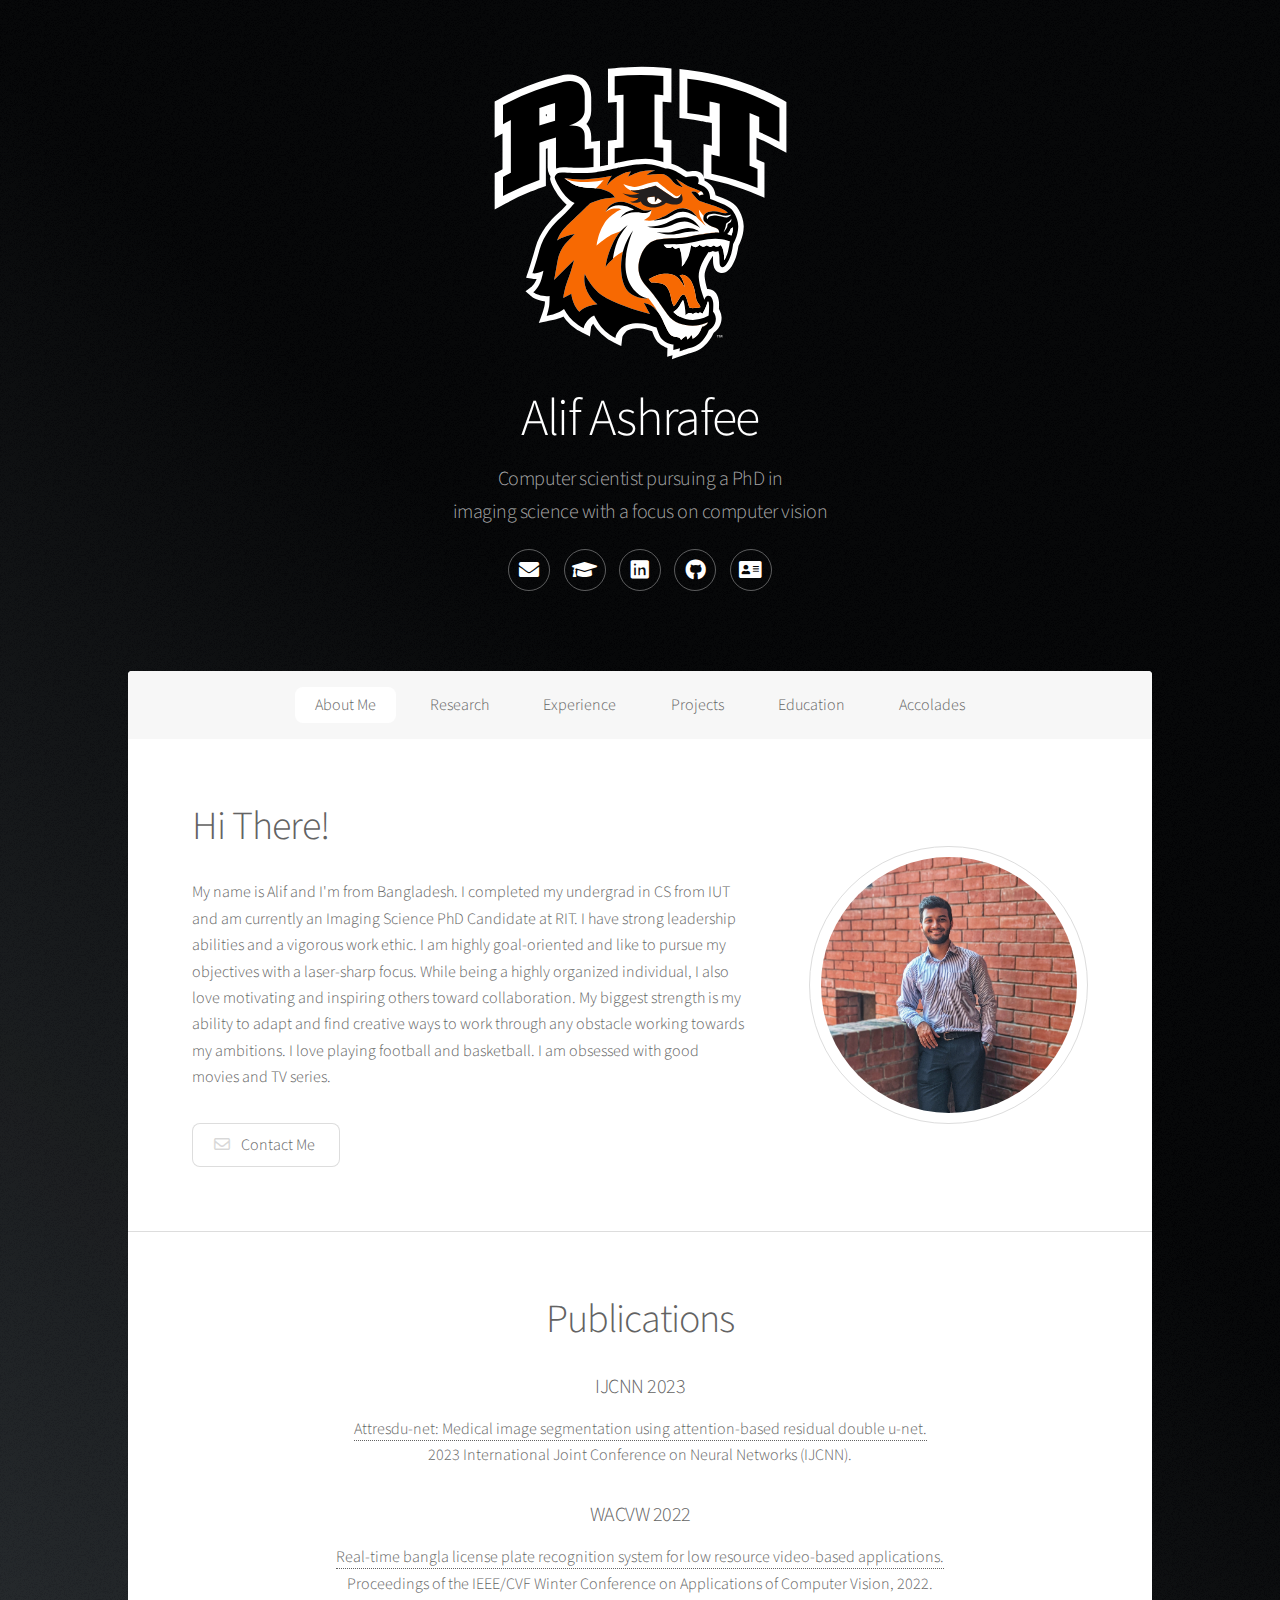
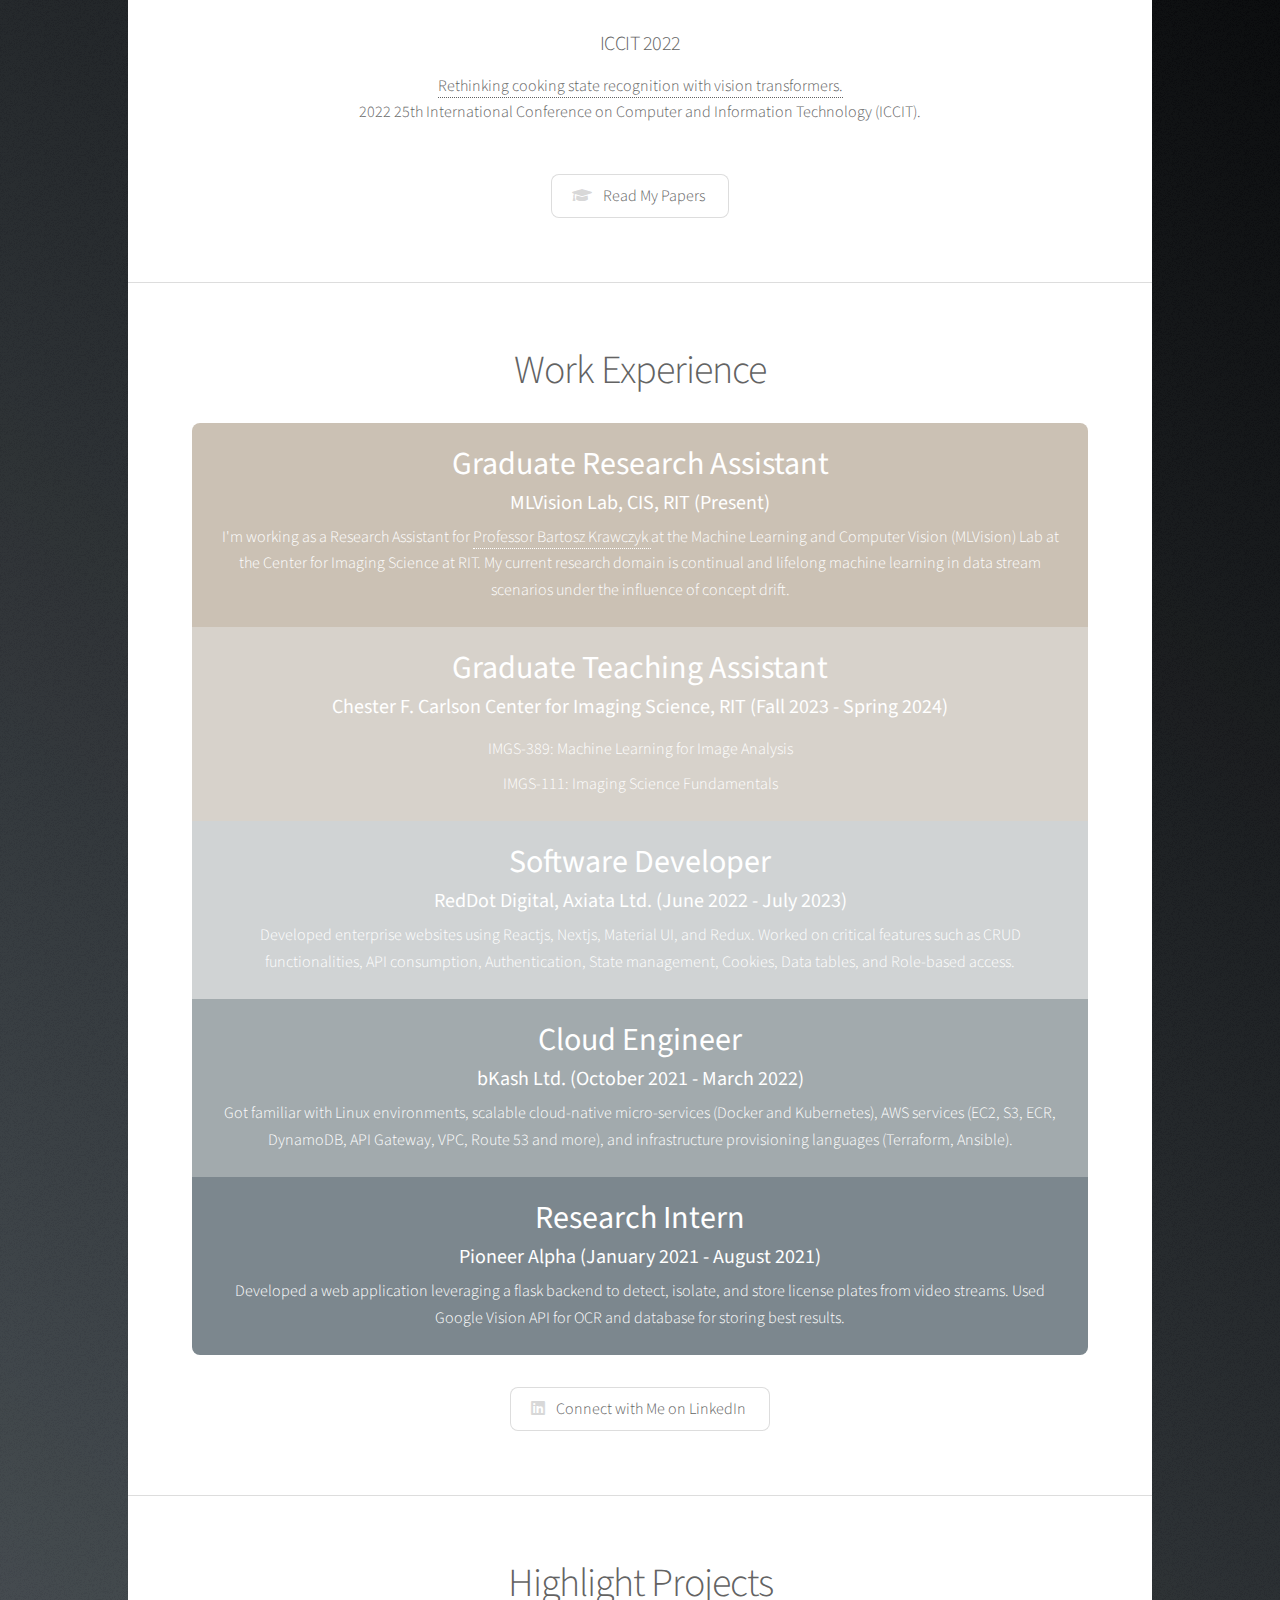
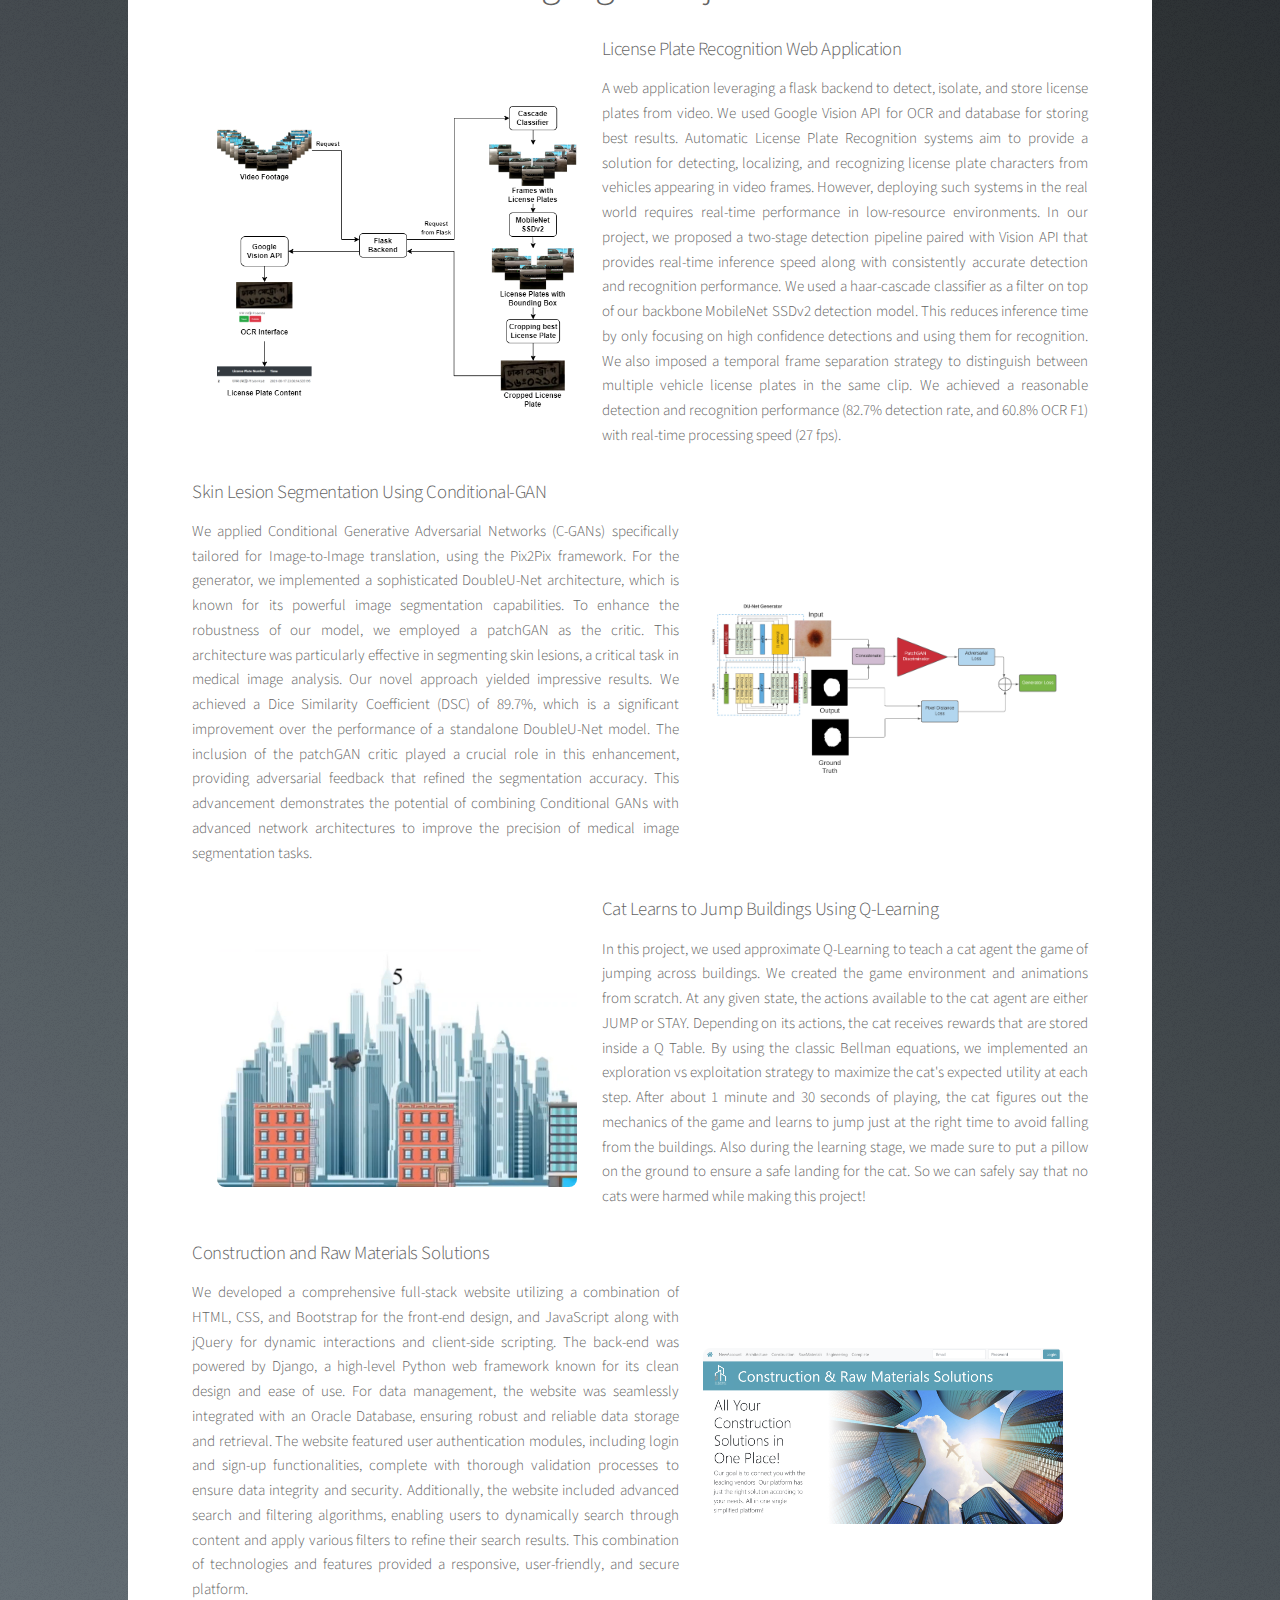
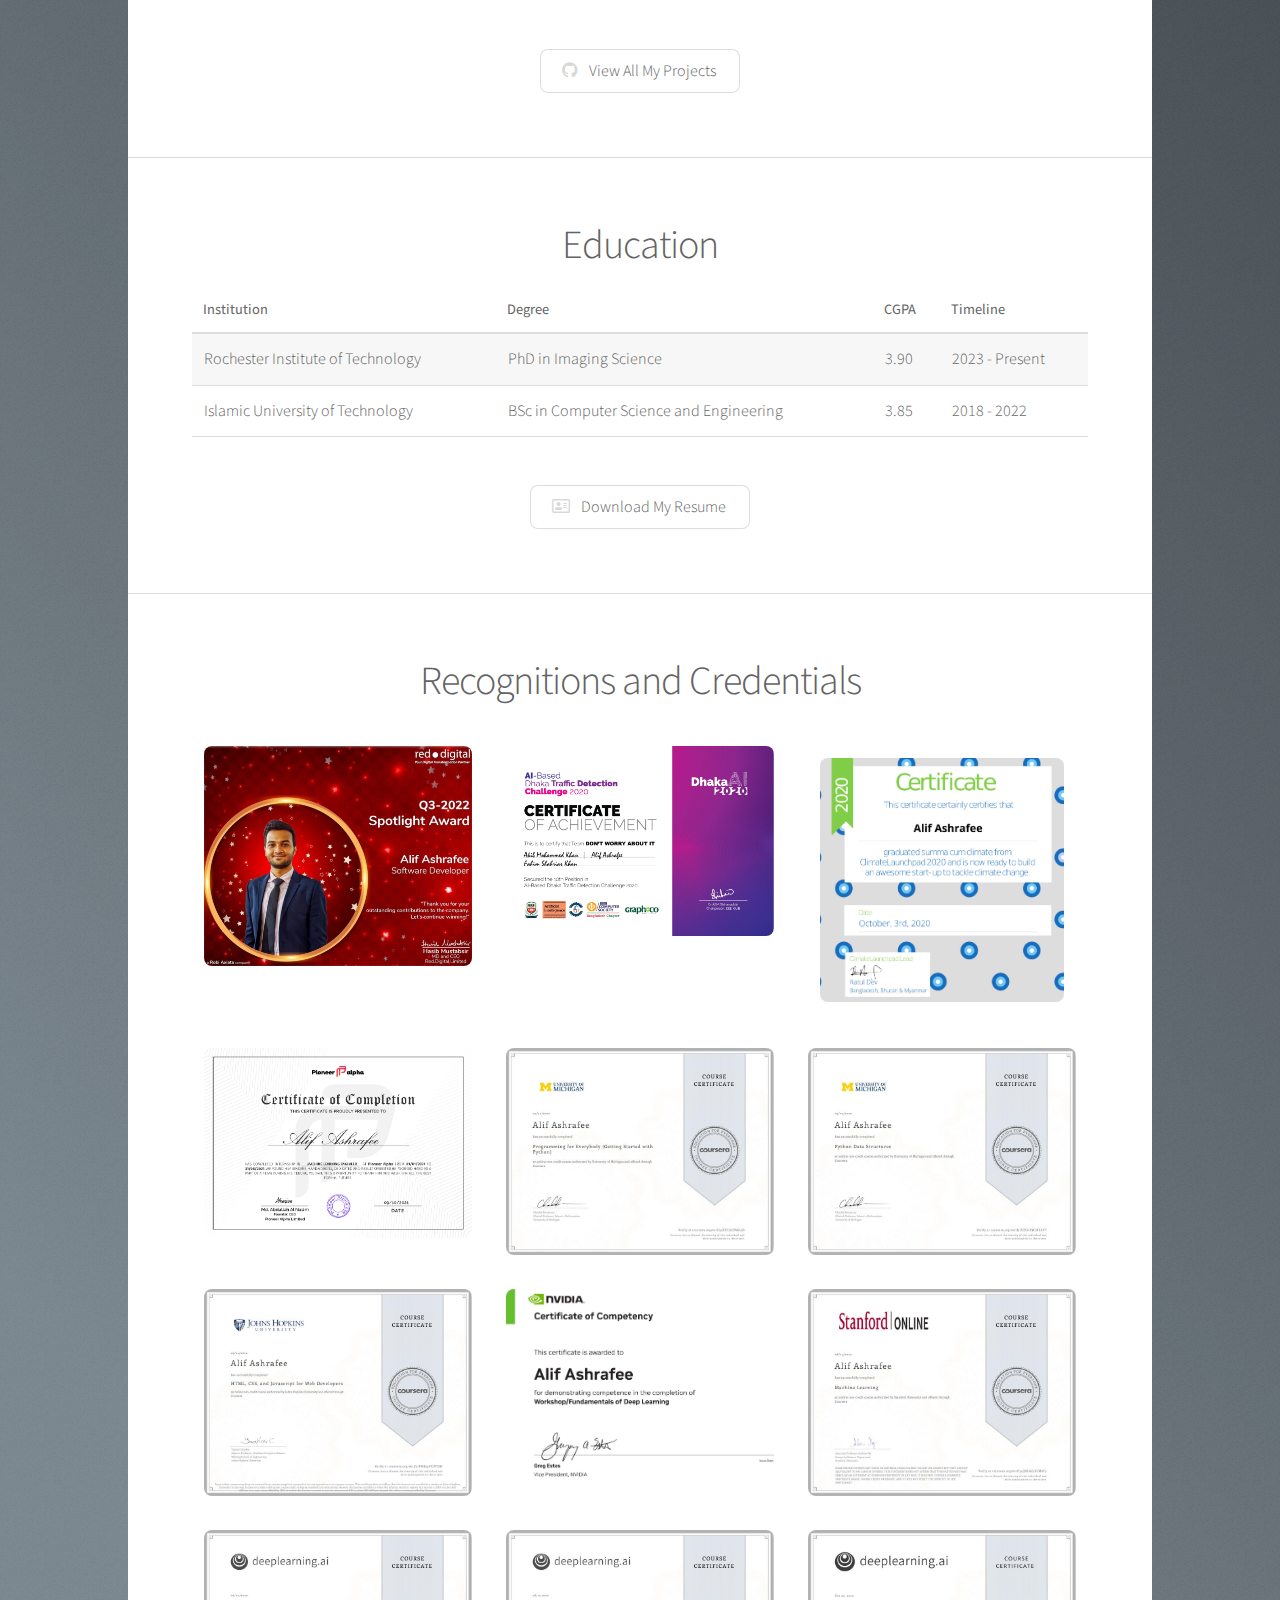
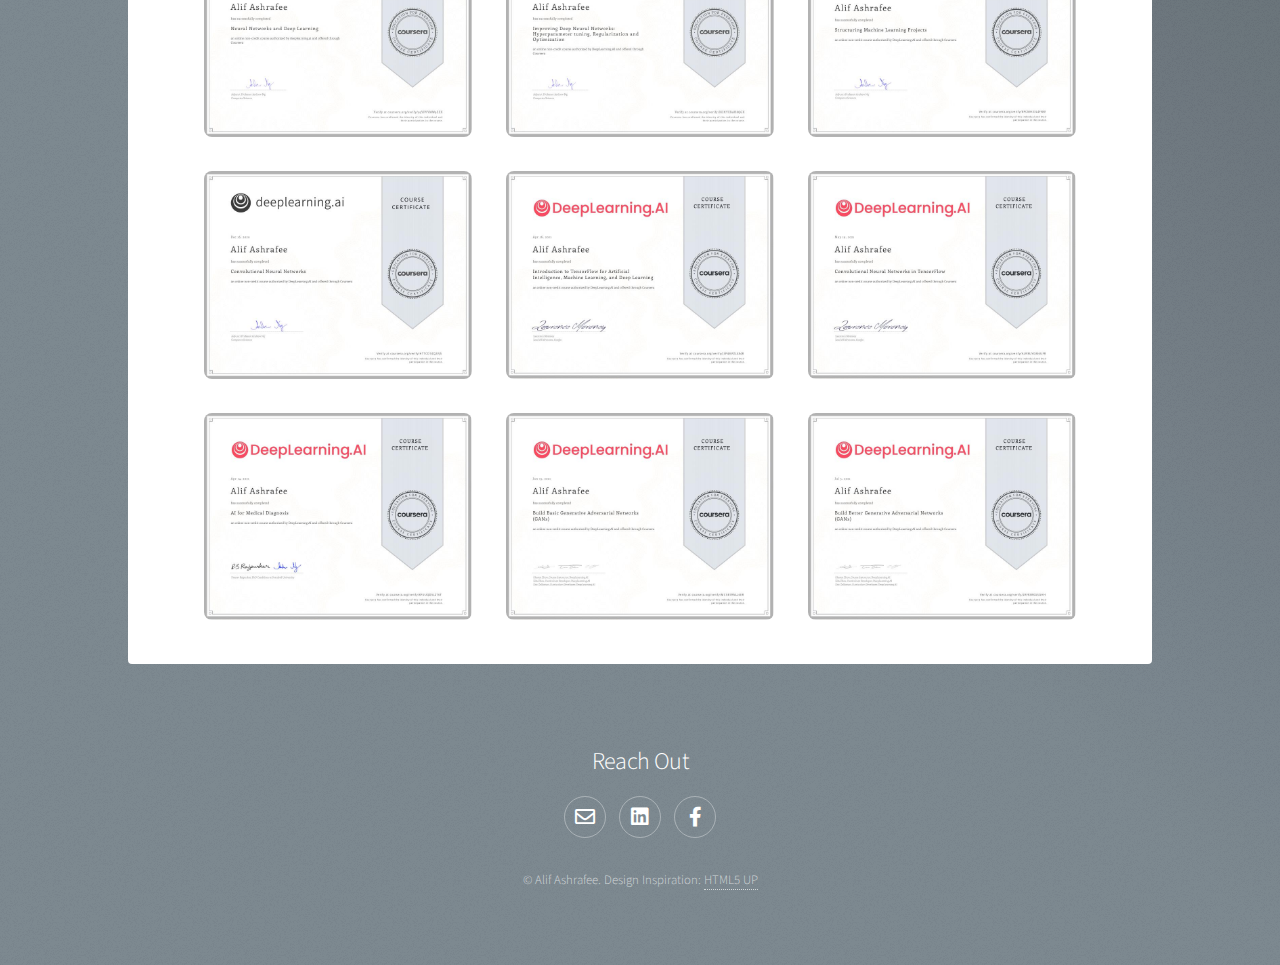
<file: index.html>
<!DOCTYPE HTML>
<!--
	Stellar by HTML5 UP
	html5up.net | @ajlkn
	Free for personal and commercial use under the CCA 3.0 license (html5up.net/license)
-->
<html>

<head>
	<title>Alif Ashrafee</title>
	<meta charset="utf-8" />
	<meta name="viewport" content="width=device-width, initial-scale=1, user-scalable=no" />
	<meta name="google-site-verification" content="swuzCbpeeaU_kDoHW1UIw7JRQjizXD8N1gi3_7qd0VY" />
	<meta name="description" content="Portfolio of Alif Ashrafee, a Computer Scientist pursuing a PhD in Imaging Science 
		specializing in Computer Vision">
	<meta name="keywords" content="Alif Ashrafee, Computer Scientist, CS, Computer Vision, Imaging Science, 
		Research, Portfolio, Machine Learning, ML, Artificial Intelligence, AI">
	<meta name="author" content="Alif Ashrafee">
	<link rel="icon" href="images/favicon.png" type="image/png">
	<link rel="icon" href="images/favicon.svg" type="image/svg+xml">
	<link rel="stylesheet" href="assets/css/main.css" />
	<noscript>
		<link rel="stylesheet" href="assets/css/noscript.css" />
	</noscript>
</head>

<body class="is-preload">

	<!-- Wrapper -->
	<div id="wrapper">

		<!-- Header -->
		<header id="header" class="alt">
			<span class="logo"><img src="images/logo.svg" alt="RIT Logo" style="height: 300px;" /></span>
			<h1>Alif Ashrafee</h1>
			<p style="margin: 0 0 1em 0;">
				Computer scientist pursuing a PhD in <br /> imaging science with a focus on computer vision
			</p>
			<ul class="icons">
				<li>
					<a href="mailto:aa5264@rit.edu" class="icon solid fa-envelope alt" target="_blank"
						aria-label="Contact me via email">
					</a>
				</li>
				<li>
					<a href="https://scholar.google.com/citations?user=-tQV-QUAAAAJ&hl=en&oi=ao"
						class="icon solid fa-graduation-cap alt" target="_blank"
						aria-label="View my Google Scholar page">
					</a>
				</li>
				<li>
					<a href="https://www.linkedin.com/in/alif-ashrafee" class="icon solid brands fa-linkedin alt"
						target="_blank" aria-label="View my LinkedIn profile">
					</a>
				</li>
				<li>
					<a href="https://github.com/AlifAshrafee" class="icon solid brands fa-github alt" target="_blank"
						aria-label="Visit my Github repositories">
					</a>
				</li>
				<li>
					<a href="images/Alif-Ashrafee-Resume.pdf" download class="icon solid fa-address-card alt"
						target="_blank" aria-label="Download my resume">
					</a>
				</li>
			</ul>
		</header>

		<nav id="nav">
			<ul>
				<li><a href="#intro" class="active">About Me</a></li>
				<li><a href="#research">Research</a></li>
				<li><a href="#experience">Experience</a></li>
				<li><a href="#projects">Projects</a></li>
				<li><a href="#education">Education</a></li>
				<li><a href="#accolades">Accolades</a></li>
			</ul>
		</nav>

		<div id="main">
			<section id="intro" class="main">
				<div class="spotlight">
					<div class="content">
						<header>
							<h1>Hi There!</h1>
						</header>
						<p>
							My name is Alif and I'm from Bangladesh. I completed my undergrad in CS from IUT and am
							currently an Imaging Science PhD Candidate at RIT. I have strong leadership abilities and a
							vigorous work ethic. I am highly goal-oriented and like to pursue my objectives with a
							laser-sharp focus. While being a highly organized individual, I also love motivating and
							inspiring others toward collaboration. My biggest strength is my ability to adapt and find
							creative ways to work through any obstacle working towards my ambitions. I love playing
							football and basketball. I am obsessed with good movies and TV series.
						</p>
						<ul class="actions">
							<li>
								<a href="mailto:aa5264@rit.edu" class="button icon fa-envelope" target="_blank"
									aria-label="Contact me via email">
									Contact Me
								</a>
							</li>
						</ul>
					</div>
					<span class="image"><img src="images/my-portrait.jpeg" alt="Alif Ashrafee portrait" /></span>
				</div>
			</section>

			<section id="research" class="main special">
				<header>
					<h1>Publications</h1>
				</header>
				<ul class="features">
					<li>
						<h3>IJCNN 2023</h3>
						<p>
							<a href="https://arxiv.org/pdf/2306.14255" target="_blank">
								Attresdu-net: Medical image segmentation using attention-based
								residual double u-net.</a><br />
							2023 International Joint Conference on Neural Networks (IJCNN).
						</p>
					</li>
					<li>
						<h3>WACVW 2022</h3>
						<p>
							<a href="https://openaccess.thecvf.com/content/WACV2022W/RWS/papers/
							Ashrafee_Real-Time_Bangla_License_Plate_Recognition_System_for_Low_Resource_Video
							-Based_WACVW_2022_paper.pdf" target="_blank">
								Real-time bangla license plate recognition system for low resource video-based
								applications.
							</a><br />
							Proceedings of the IEEE/CVF Winter Conference on Applications of Computer Vision, 2022.
						</p>
					</li>
					<li>
						<h3>ICCIT 2022</h3>
						<p>
							<a href="https://arxiv.org/pdf/2212.08586" target="_blank">
								Rethinking cooking state recognition with vision transformers.
							</a><br />
							2022 25th International Conference on Computer and Information Technology (ICCIT).
						</p>
					</li>
				</ul>
				<footer class="major">
					<ul class="actions special">
						<li>
							<a href="https://scholar.google.com/citations?user=-tQV-QUAAAAJ&hl=en&oi=ao" target="_blank"
								aria-label="View my Google Scholar page" class="button icon solid fa-graduation-cap">
								Read My Papers
							</a>
						</li>
					</ul>
				</footer>
			</section>

			<section id="experience" class="main special">
				<header>
					<h1>Work Experience</h1>
				</header>
				<ul class="statistics">
					<li class="style1">
						<strong>Graduate Research Assistant</strong>
						<b>MLVision Lab, CIS, RIT (Present)</b>
						I'm working as a Research Assistant for
						<a href="https://bartosz-krawczyk.github.io" target="_blank">
							Professor Bartosz Krawczyk
						</a> at the Machine Learning and Computer Vision (MLVision) Lab at the Center for Imaging
						Science at RIT. My current research domain is continual and lifelong machine learning in data
						stream scenarios under the influence of concept drift.
					</li>
					<li class="style2">
						<strong>Graduate Teaching Assistant</strong>
						<b>Chester F. Carlson Center for Imaging Science, RIT (Fall 2023 - Spring 2024)</b>
						<ul class="alt" style="margin: 0px;">
							<li style="padding: 0.5em 0; border: none;">IMGS-389: Machine Learning for Image Analysis
							</li>
							<li style="padding: 0; border: none;">IMGS-111: Imaging Science Fundamentals</li>
						</ul>
					</li>
					<li class="style3">
						<strong>Software Developer</strong>
						<b>RedDot Digital, Axiata Ltd. (June 2022 - July 2023)</b>
						Developed enterprise websites using Reactjs, Nextjs, Material UI, and Redux. Worked on critical
						features such as CRUD functionalities, API consumption, Authentication, State management,
						Cookies, Data tables, and Role-based access.
					</li>
					<li class="style4">
						<strong>Cloud Engineer</strong>
						<b>bKash Ltd. (October 2021 - March 2022)</b>
						Got familiar with Linux environments, scalable cloud-native micro-services (Docker
						and Kubernetes), AWS services (EC2, S3, ECR, DynamoDB, API Gateway, VPC,
						Route 53 and more), and infrastructure provisioning languages (Terraform, Ansible).
					</li>
					<li class="style5">
						<strong>Research Intern</strong>
						<b>Pioneer Alpha (January 2021 - August 2021)</b>
						Developed a web application leveraging a flask backend to detect, isolate, and store license
						plates from video streams. Used Google Vision API for OCR and database for storing best results.
					</li>
				</ul>
				<footer class="major">
					<ul class="actions special">
						<li>
							<a href="https://www.linkedin.com/in/alif-ashrafee" target="_blank"
								aria-label="View my LinkedIn profile" class="button icon brands fa-linkedin">
								Connect with Me on LinkedIn
							</a>
						</li>
					</ul>
				</footer>
			</section>

			<section id="projects" class="main special">
				<header>
					<h1>Highlight Projects</h1>
				</header>
				<ul class="features" style="font-size: 15px; text-align: justify;">
					<li>
						<div class="highlight">
							<span class="image">
								<img src="images/pipeline.png" alt="pipeline diagram" />
							</span>
							<div class="content">
								<header>
									<h3>License Plate Recognition Web Application</h3>
								</header>
								<p>
									A web application leveraging a flask backend to detect, isolate, and store license
									plates from video. We used Google Vision API for OCR and database for storing best
									results.
									Automatic License Plate Recognition systems aim to provide a solution for detecting,
									localizing, and recognizing license plate characters from vehicles appearing in
									video
									frames. However, deploying such systems in the real world requires real-time
									performance in
									low-resource environments. In our project, we proposed a two-stage detection
									pipeline paired
									with Vision API that provides real-time inference speed along with consistently
									accurate
									detection and recognition performance. We used a haar-cascade classifier as a filter
									on top
									of our backbone MobileNet SSDv2 detection model. This reduces inference time by only
									focusing on high confidence detections and using them for recognition. We also
									imposed a
									temporal frame separation strategy to distinguish between multiple vehicle license
									plates in
									the same clip. We achieved a reasonable detection and recognition performance (82.7%
									detection rate, and 60.8% OCR F1) with real-time processing speed (27 fps).
								</p>
							</div>
						</div>
					</li>
					<li>
						<div class="highlight">
							<div class="content">
								<header>
									<h3>Skin Lesion Segmentation Using Conditional-GAN</h3>
								</header>
								<p>
									We applied Conditional Generative Adversarial Networks (C-GANs) specifically
									tailored for
									Image-to-Image translation, using the Pix2Pix framework. For the generator, we
									implemented a
									sophisticated DoubleU-Net architecture, which is known for its powerful image
									segmentation
									capabilities. To enhance the robustness of our model, we employed a patchGAN as the
									critic.
									This architecture was particularly effective in segmenting skin lesions, a critical
									task in
									medical image analysis. Our novel approach yielded impressive results. We achieved a
									Dice
									Similarity
									Coefficient (DSC) of 89.7%, which is a significant improvement over the performance
									of a
									standalone DoubleU-Net model. The inclusion of the patchGAN critic played a crucial
									role in
									this enhancement, providing adversarial feedback that refined the segmentation
									accuracy.
									This advancement demonstrates the potential of combining Conditional GANs with
									advanced
									network architectures to improve the precision of medical image segmentation tasks.
								</p>
							</div>
							<span class="image">
								<img src="images/c-GAN.png" alt="Conditional GAN architecture" />
							</span>
						</div>
					</li>
					<li>
						<div class="highlight">
							<span class="image">
								<img src="images/q-learning.png" alt="Q-learning game snippet" />
							</span>
							<div class="content">
								<header>
									<h3>Cat Learns to Jump Buildings Using Q-Learning</h3>
								</header>
								<p>
									In this project, we used approximate Q-Learning to teach a cat agent the game of
									jumping
									across buildings. We created the game environment and animations from scratch. At
									any given
									state, the actions available to the cat agent are either JUMP or STAY. Depending on
									its
									actions, the cat receives rewards that are stored inside a Q Table. By using the
									classic
									Bellman equations, we implemented an exploration vs exploitation strategy to
									maximize the
									cat's expected utility at each step. After about 1 minute and 30 seconds of playing,
									the cat
									figures out the mechanics of the game and learns to jump just at the right
									time to avoid falling from the buildings. Also during the learning stage,
									we made sure to put a pillow on the ground to ensure a safe landing for the cat. So
									we can
									safely say that no cats were harmed while making this project!
								</p>
							</div>
						</div>
					</li>
					<li>
						<div class="highlight">
							<div class="content">
								<header>
									<h3>Construction and Raw Materials Solutions</h3>
								</header>
								<p>
									We developed a comprehensive full-stack website utilizing a combination of HTML,
									CSS, and
									Bootstrap for the front-end design, and JavaScript along with jQuery for dynamic
									interactions and client-side scripting. The back-end was powered by Django, a
									high-level
									Python web framework known for its clean design and ease of use. For data
									management, the
									website was seamlessly integrated with an Oracle Database, ensuring robust and
									reliable data
									storage and retrieval.
									The website featured user authentication modules, including login and sign-up
									functionalities, complete with thorough validation processes to ensure data
									integrity and
									security. Additionally, the website included advanced search and filtering
									algorithms,
									enabling users to dynamically search through content and apply various filters to
									refine
									their search results. This combination of technologies and features provided a
									responsive,
									user-friendly, and secure platform.
								</p>
							</div>
							<span class="image">
								<img src="images/CRMS.png" alt="website screenshot" />
							</span>
						</div>
					</li>

				</ul>
				<footer class="major">
					<ul class="actions special">
						<li>
							<a href="https://github.com/AlifAshrafee?tab=repositories" target="_blank"
								aria-label="Visit my Github repositories" class="button icon brands fa-github">
								View All My Projects
							</a>
						</li>
					</ul>
				</footer>
			</section>

			<section id="education" class="main special">
				<header>
					<h1>Education</h1>
				</header>
				<div class="table-wrapper">
					<table>
						<thead>
							<tr>
								<th>Institution</th>
								<th>Degree</th>
								<th>CGPA</th>
								<th>Timeline</th>
							</tr>
						</thead>
						<tbody style="text-align: left;">
							<tr>
								<td>Rochester Institute of Technology</td>
								<td>PhD in Imaging Science</td>
								<td>3.90</td>
								<td>2023 - Present</td>
							</tr>
							<tr>
								<td>Islamic University of Technology</td>
								<td>BSc in Computer Science and Engineering</td>
								<td>3.85</td>
								<td>2018 - 2022</td>
							</tr>
						</tbody>
					</table>
				</div>
				<footer class="major">
					<ul class="actions special">
						<li>
							<a href="images/Alif-Ashrafee-Resume.pdf" download class="button icon fa-address-card"
								target="_blank" aria-label="Download my resume">
								Download My Resume
							</a>
						</li>
					</ul>
				</footer>
			</section>

			<section id="accolades" class="main special">
				<header>
					<h1>Recognitions and Credentials</h1>
				</header>
				<div class="grid">
					<div class="grid-item">
						<span class="accolade-image fit">
							<img src="images/accolades/spotlight-award.jpg" alt="Spotlight Award" />
						</span>
					</div>
					<div class="grid-item">
						<span class="accolade-image fit">
							<img src="images/accolades/Dhaka-Ai-10.jpg" alt="Dhaka Ai Certificate" />
						</span>
					</div>
					<div class="grid-item">
						<span class="accolade-image fit">
							<span class="accolade-image fit">
								<img src="images/accolades/climate-launchpad-certificate.jpg"
									alt="Climate Launchpad Certificate" />
							</span>
						</span>
					</div>
					<div class="grid-item">
						<span class="accolade-image fit">
							<img src="images/accolades/PA-intern-certificate.jpg" alt="Internship Certificate" />
						</span>
					</div>
					<div class="grid-item">
						<span class="accolade-image fit">
							<img src="images/accolades/Coursera-RTCJ2CPNP5GS.jpg"
								alt="Coursera Programming for Everybody Certificate" />
						</span>
					</div>
					<div class="grid-item">
						<span class="accolade-image fit">
							<img src="images/accolades/Coursera-UZUGPWLNKRVT.jpg"
								alt="Coursera Python Data Structures Certificate" />
						</span>
					</div>
					<div class="grid-item">
						<span class="accolade-image fit">
							<img src="images/accolades/Coursera-FMB24VKUYENJ.jpg"
								alt="Coursera Web Developer Certificate" />
						</span>
					</div>
					<div class="grid-item">
						<span class="accolade-image fit">
							<img src="images/accolades/nVIDIA-certificate.jpg" alt="nVIDIA Certificate" />
						</span>
					</div>
					<div class="grid-item">
						<span class="accolade-image fit">
							<img src="images/accolades/Coursera-QDLAZ4BTMGF5.jpg"
								alt="Coursera Machine Learning Certificate" />
						</span>
					</div>
					<div class="grid-item">
						<span class="accolade-image fit">
							<img src="images/accolades/Coursera-59YPVYMW9EEX.jpg"
								alt="Coursera Neural Networks Certificate" />
						</span>
					</div>
					<div class="grid-item">
						<span class="accolade-image fit">
							<img src="images/accolades/Coursera-XDHYEBAH8QGX.jpg"
								alt="Coursera Improving Neural Networks Certificate" />
						</span>
					</div>
					<div class="grid-item">
						<span class="accolade-image fit">
							<img src="images/accolades/Coursera-8PCMH33L4FNW.jpg"
								alt="Coursera Structuring ML Projects Certificate" />
						</span>
					</div>
					<div class="grid-item">
						<span class="accolade-image fit">
							<img src="images/accolades/Coursera-HTTCD74Q2VJ5.jpg"
								alt="Coursera Convolutional Neural Networks Certificate" />
						</span>
					</div>
					<div class="grid-item">
						<span class="accolade-image fit">
							<img src="images/accolades/Coursera-J3P4MPZL584R.jpg"
								alt="Coursera Introduction to Tensorflow Certificate" />
						</span>
					</div>
					<div class="grid-item">
						<span class="accolade-image fit">
							<img src="images/accolades/Coursera-AUF8UYGM6UFR.jpg"
								alt="Coursera CNNs in Tensorflow Certificate" />
						</span>
					</div>
					<div class="grid-item">
						<span class="accolade-image fit">
							<img src="images/accolades/Coursera-KFUUQD5LZ76T.jpg"
								alt="Coursera AI for Medical Diagnosis Certificate" />
						</span>
					</div>
					<div class="grid-item">
						<span class="accolade-image fit">
							<img src="images/accolades/Coursera-MC5B7RNLL6ER.jpg"
								alt="Coursera Basic GANs Certificate" />
						</span>
					</div>
					<div class="grid-item">
						<span class="accolade-image fit">
							<img src="images/accolades/Coursera-2RFR3RXGSGHH.jpg"
								alt="Coursera Better GANs Certificate" />
						</span>
					</div>
				</div>
			</section>
		</div>

		<footer id="footer">
			<section style="width: 100%; text-align: center;">
				<h2>Reach Out</h2>
				<ul class="icons">
					<li>
						<a href="mailto:alifjpt@gmail.com" class="icon fa-envelope alt"
							aria-label="Contact me via email" target="_blank">
						</a>
					</li>
					<li>
						<a href="https://www.linkedin.com/in/alif-ashrafee" class="icon brands fa-linkedin alt"
							aria-label="View my LinkedIn profile" target="_blank">
						</a>
					</li>
					<li>
						<a href="https://www.facebook.com/Alif.Ashrafee/" class="icon brands fa-facebook-f alt"
							aria-label="View my Facebook profile" target="_blank">
						</a>
					</li>
				</ul>
			</section>
			<p class="copyright">&copy; Alif Ashrafee. Design Inspiration:
				<a href="https://html5up.net" target="_blank">
					HTML5 UP
				</a>
			</p>
		</footer>

	</div>

	<!-- Scripts -->
	<script src="assets/js/jquery.min.js"></script>
	<script src="assets/js/jquery.scrollex.min.js"></script>
	<script src="assets/js/jquery.scrolly.min.js"></script>
	<script src="assets/js/browser.min.js"></script>
	<script src="assets/js/breakpoints.min.js"></script>
	<script src="assets/js/util.js"></script>
	<script src="assets/js/main.js"></script>

</body>

</html>
</file>
<file: assets/css/noscript.css>
/*
	Stellar by HTML5 UP
	html5up.net | @ajlkn
	Free for personal and commercial use under the CCA 3.0 license (html5up.net/license)
*/

/* Header */

	body.is-preload #header.alt > * {
		opacity: 1;
	}

	body.is-preload #header.alt .logo {
		-moz-transform: none;
		-webkit-transform: none;
		-ms-transform: none;
		transform: none;
	}
</file>
<file: assets/css/main.css>
@import url(fontawesome-all.min.css);
@import 'https://fonts.googleapis.com/css?family=Source+Sans+Pro:300,400';

/*
	Stellar by HTML5 UP
	html5up.net | @ajlkn
	Free for personal and commercial use under the CCA 3.0 license (html5up.net/license)
*/

html,
body,
div,
span,
applet,
object,
iframe,
h1,
h2,
h3,
h4,
h5,
h6,
p,
blockquote,
pre,
a,
abbr,
acronym,
address,
big,
cite,
code,
del,
dfn,
em,
img,
ins,
kbd,
q,
s,
samp,
small,
strike,
strong,
sub,
sup,
tt,
var,
b,
u,
i,
center,
dl,
dt,
dd,
ol,
ul,
li,
fieldset,
form,
label,
legend,
table,
caption,
tbody,
tfoot,
thead,
tr,
th,
td,
article,
aside,
canvas,
details,
embed,
figure,
figcaption,
footer,
header,
hgroup,
menu,
nav,
output,
ruby,
section,
summary,
time,
mark,
audio,
video {
	margin: 0;
	padding: 0;
	border: 0;
	font-size: 100%;
	font: inherit;
	vertical-align: baseline;
}

article,
aside,
details,
figcaption,
figure,
footer,
header,
hgroup,
menu,
nav,
section {
	display: block;
}

body {
	line-height: 1;
}

ol,
ul {
	list-style: none;
}

blockquote,
q {
	quotes: none;
}

blockquote:before,
blockquote:after,
q:before,
q:after {
	content: '';
	content: none;
}

table {
	border-collapse: collapse;
	border-spacing: 0;
}

body {
	-webkit-text-size-adjust: none;
}

mark {
	background-color: transparent;
	color: inherit;
}

input::-moz-focus-inner {
	border: 0;
	padding: 0;
}

input,
select,
textarea {
	-moz-appearance: none;
	-webkit-appearance: none;
	-ms-appearance: none;
	appearance: none;
}

/* Basic */

@-ms-viewport {
	width: device-width;
}

body {
	-ms-overflow-style: scrollbar;
}

@media screen and (max-width: 480px) {

	html,
	body {
		min-width: 320px;
	}

}

html {
	box-sizing: border-box;
}

*,
*:before,
*:after {
	box-sizing: inherit;
}

body {
	background-color: #935d8c;

	/* background-image: url("images/overlay.png"), -moz-linear-gradient(45deg, #000 15%, #f76902 85%);
	background-image: url("images/overlay.png"), -webkit-linear-gradient(45deg, #000 15%, #f76902 85%);
	background-image: url("images/overlay.png"), -ms-linear-gradient(45deg, #000 15%, #f76902 85%);
	background-image: url("images/overlay.png"), linear-gradient(45deg, #000 15%, #f76902 85%); */

	background-image: url("images/overlay.png"), -moz-linear-gradient(45deg, #7c878e 15%, #000 85%);
	background-image: url("images/overlay.png"), -webkit-linear-gradient(45deg, #7c878e 15%, #000 85%);
	background-image: url("images/overlay.png"), -ms-linear-gradient(45deg, #7c878e 15%, #000 85%);
	background-image: url("images/overlay.png"), linear-gradient(45deg, #7c878e 15%, #000 85%);
}

body.is-preload *,
body.is-preload *:before,
body.is-preload *:after {
	-moz-animation: none !important;
	-webkit-animation: none !important;
	-ms-animation: none !important;
	animation: none !important;
	-moz-transition: none !important;
	-webkit-transition: none !important;
	-ms-transition: none !important;
	transition: none !important;
}

/* Type */

body {
	background-color: #935d8c;
	color: rgba(255, 255, 255, 0.65);
}

body,
input,
select,
textarea {
	font-family: "Source Sans Pro", Helvetica, sans-serif;
	font-size: 17pt;
	font-weight: 300;
	line-height: 1.65;
}

@media screen and (max-width: 1680px) {

	body,
	input,
	select,
	textarea {
		font-size: 14pt;
	}

}

@media screen and (max-width: 1280px) {

	body,
	input,
	select,
	textarea {
		font-size: 12pt;
	}

}

@media screen and (max-width: 360px) {

	body,
	input,
	select,
	textarea {
		font-size: 11pt;
	}

}

a {
	-moz-transition: color 0.2s ease, border-bottom 0.2s ease;
	-webkit-transition: color 0.2s ease, border-bottom 0.2s ease;
	-ms-transition: color 0.2s ease, border-bottom 0.2s ease;
	transition: color 0.2s ease, border-bottom 0.2s ease;
	text-decoration: none;
	border-bottom: dotted 1px;
	color: inherit;
}

a:hover {
	border-bottom-color: transparent;
}

strong,
b {
	font-weight: 400;
}

em,
i {
	font-style: italic;
}

p {
	margin: 0 0 2em 0;
}

p.content {
	-moz-columns: 20em 2;
	-webkit-columns: 20em 2;
	-ms-columns: 20em 2;
	columns: 20em 2;
	-moz-column-gap: 2em;
	-webkit-column-gap: 2em;
	-ms-column-gap: 2em;
	column-gap: 2em;
	text-align: justify;
}

h1,
h2,
h3,
h4,
h5,
h6 {
	font-weight: 300;
	line-height: 1.5;
	margin: 0 0 0.7em 0;
	letter-spacing: -0.025em;
}

h1 a,
h2 a,
h3 a,
h4 a,
h5 a,
h6 a {
	color: inherit;
	text-decoration: none;
}

h1 {
	font-size: 2.5em;
	line-height: 1.2;
}

h2 {
	font-size: 1.5em;
}

h3 {
	font-size: 1.25em;
}

h4 {
	font-size: 1.1em;
}

h5 {
	font-size: 0.9em;
}

h6 {
	font-size: 0.7em;
}

@media screen and (max-width: 736px) {

	h1 {
		font-size: 2em;
	}

}

sub {
	font-size: 0.8em;
	position: relative;
	top: 0.5em;
}

sup {
	font-size: 0.8em;
	position: relative;
	top: -0.5em;
}

blockquote {
	border-left: solid 4px;
	font-style: italic;
	margin: 0 0 2em 0;
	padding: 0.5em 0 0.5em 2em;
}

code {
	border-radius: 8px;
	border: solid 1px;
	font-family: "Courier New", monospace;
	font-size: 0.9em;
	margin: 0 0.25em;
	padding: 0.25em 0.65em;
}

pre {
	-webkit-overflow-scrolling: touch;
	font-family: "Courier New", monospace;
	font-size: 0.9em;
	margin: 0 0 2em 0;
}

pre code {
	display: block;
	line-height: 1.75;
	padding: 1em 1.5em;
	overflow-x: auto;
}

hr {
	border: 0;
	border-bottom: solid 1px;
	margin: 2em 0;
}

hr.major {
	margin: 3em 0;
}

.align-left {
	text-align: left;
}

.align-center {
	text-align: center;
}

.align-right {
	text-align: right;
}

input,
select,
textarea {
	color: #ffffff;
}

a:hover {
	color: #ffffff;
}

strong,
b {
	color: #ffffff;
}

h1,
h2,
h3,
h4,
h5,
h6 {
	color: #ffffff;
}

blockquote {
	border-left-color: rgba(255, 255, 255, 0.35);
}

code {
	background: rgba(255, 255, 255, 0.075);
	border-color: rgba(255, 255, 255, 0.35);
}

hr {
	border-bottom-color: rgba(255, 255, 255, 0.35);
}

/* Button */

input[type="submit"],
input[type="reset"],
input[type="button"],
button,
.button {
	-moz-appearance: none;
	-webkit-appearance: none;
	-ms-appearance: none;
	appearance: none;
	-moz-transition: background-color 0.2s ease-in-out, color 0.2s ease-in-out;
	-webkit-transition: background-color 0.2s ease-in-out, color 0.2s ease-in-out;
	-ms-transition: background-color 0.2s ease-in-out, color 0.2s ease-in-out;
	transition: background-color 0.2s ease-in-out, color 0.2s ease-in-out;
	border-radius: 8px;
	border: 0;
	cursor: pointer;
	display: inline-block;
	font-weight: 300;
	height: 2.75em;
	line-height: 2.75em;
	min-width: 9.25em;
	padding: 0 1.5em;
	text-align: center;
	text-decoration: none;
	white-space: nowrap;
}

input[type="submit"].icon,
input[type="reset"].icon,
input[type="button"].icon,
button.icon,
.button.icon {
	padding-left: 1.35em;
}

input[type="submit"].icon:before,
input[type="reset"].icon:before,
input[type="button"].icon:before,
button.icon:before,
.button.icon:before {
	margin-right: 0.5em;
}

input[type="submit"].fit,
input[type="reset"].fit,
input[type="button"].fit,
button.fit,
.button.fit {
	width: 100%;
}

input[type="submit"].small,
input[type="reset"].small,
input[type="button"].small,
button.small,
.button.small {
	font-size: 0.8em;
}

input[type="submit"].large,
input[type="reset"].large,
input[type="button"].large,
button.large,
.button.large {
	font-size: 1.35em;
}

input[type="submit"].disabled,
input[type="submit"]:disabled,
input[type="reset"].disabled,
input[type="reset"]:disabled,
input[type="button"].disabled,
input[type="button"]:disabled,
button.disabled,
button:disabled,
.button.disabled,
.button:disabled {
	pointer-events: none;
	opacity: 0.25;
}

@media screen and (max-width: 736px) {

	input[type="submit"],
	input[type="reset"],
	input[type="button"],
	button,
	.button {
		min-width: 0;
	}

}

input[type="submit"],
input[type="reset"],
input[type="button"],
button,
.button {
	background-color: transparent;
	box-shadow: inset 0 0 0 1px rgba(255, 255, 255, 0.35);
	color: #ffffff !important;
}

input[type="submit"]:hover,
input[type="reset"]:hover,
input[type="button"]:hover,
button:hover,
.button:hover {
	background-color: rgba(255, 255, 255, 0.075);
}

input[type="submit"]:active,
input[type="reset"]:active,
input[type="button"]:active,
button:active,
.button:active {
	background-color: rgba(255, 255, 255, 0.2);
}

input[type="submit"].icon:before,
input[type="reset"].icon:before,
input[type="button"].icon:before,
button.icon:before,
.button.icon:before {
	color: rgba(255, 255, 255, 0.5);
}

input[type="submit"].primary,
input[type="reset"].primary,
input[type="button"].primary,
button.primary,
.button.primary {
	background-color: #8cc9f0;
	color: #ffffff !important;
	box-shadow: none;
}

input[type="submit"].primary:hover,
input[type="reset"].primary:hover,
input[type="button"].primary:hover,
button.primary:hover,
.button.primary:hover {
	background-color: #9acff2;
}

input[type="submit"].primary:active,
input[type="reset"].primary:active,
input[type="button"].primary:active,
button.primary:active,
.button.primary:active {
	background-color: #7ec3ee;
}

input[type="submit"].primary.icon:before,
input[type="reset"].primary.icon:before,
input[type="button"].primary.icon:before,
button.primary.icon:before,
.button.primary.icon:before {
	color: #ffffff !important;
}

/* Icon */

.icon {
	text-decoration: none;
	-moz-transition: background-color 0.2s ease-in-out, color 0.2s ease-in-out;
	-webkit-transition: background-color 0.2s ease-in-out, color 0.2s ease-in-out;
	-ms-transition: background-color 0.2s ease-in-out, color 0.2s ease-in-out;
	transition: background-color 0.2s ease-in-out, color 0.2s ease-in-out;
	border-bottom: none;
	position: relative;
}

.icon:before {
	-moz-osx-font-smoothing: grayscale;
	-webkit-font-smoothing: antialiased;
	display: inline-block;
	font-style: normal;
	font-variant: normal;
	text-rendering: auto;
	line-height: 1;
	text-transform: none !important;
	font-family: 'Font Awesome 5 Free';
	font-weight: 400;
}

.icon>.label {
	display: none;
}

.icon:before {
	line-height: solid;
}

.icon.solid:before {
	font-weight: 900;
}

.icon.brands:before {
	font-family: 'Font Awesome 5 Brands';
}

.icon.major {
	border: solid 1px;
	display: inline-block;
	border-radius: 100%;
	padding: 0.65em;
	margin: 0 0 2em 0;
	cursor: default;
}

.icon.major:before {
	display: inline-block;
	font-size: 6.25rem;
	width: 2.25em;
	height: 2.25em;
	line-height: 2.2em;
	border-radius: 100%;
	border: solid 1px;
	text-align: center;
}

.icon.alt {
	display: inline-block;
	border: solid 1px;
	border-radius: 100%;
}

.icon.alt:before {
	display: block;
	font-size: 1.25em;
	width: 2em;
	height: 2em;
	text-align: center;
	line-height: 2em;
}

.icon.style1 {
	color: #efa8b0;
}

.icon.style2 {
	color: #c79cc8;
}

.icon.style3 {
	color: #a89cc8;
}

.icon.style4 {
	color: #9bb2e1;
}

.icon.style5 {
	color: #8cc9f0;
}

@media screen and (max-width: 1680px) {

	.icon.major:before {
		font-size: 5.5rem;
	}

}

@media screen and (max-width: 1280px) {

	.icon.major:before {
		font-size: 4.75rem;
	}

}

@media screen and (max-width: 736px) {

	.icon.major {
		margin: 0 0 1.5em 0;
		padding: 0.35em;
	}

	.icon.major:before {
		font-size: 3.5rem;
	}

}

.icon.major {
	border-color: rgba(255, 255, 255, 0.35);
}

.icon.major:before {
	border-color: rgba(255, 255, 255, 0.35);
}

.icon.alt {
	border-color: rgba(255, 255, 255, 0.35);
	color: #ffffff;
}

.icon.alt:hover {
	background-color: rgba(255, 255, 255, 0.075);
}

.icon.alt:active {
	background-color: rgba(255, 255, 255, 0.2);
}

/* Image */

.image {
	border-radius: 8px;
	border: 0;
	display: inline-block;
	position: relative;
}

.image img {
	border-radius: 8px;
	display: block;
}

.accolade-image {
	border-radius: 8px;
	border: 0;
	display: inline-block;
}

.accolade-image img {
	border-radius: 8px;
	display: block;
	transition: transform 0.3s ease, box-shadow 0.3s ease;
}

.accolade-image:hover img {
	transform: translateY(-5px) scale(1.2);
	box-shadow: 0 10px 20px rgba(0, 0, 0, 0.3);
}

.image.left,
.image.right {
	max-width: 40%;
}

.image.left img,
.image.right img {
	width: 100%;
}

.image.left {
	float: left;
	margin: 0 1.5em 1em 0;
	top: 0.25em;
}

.image.right {
	float: right;
	margin: 0 0 1em 1.5em;
	top: 0.25em;
}

.image.fit {
	display: block;
	margin: 0 0 2em 0;
	width: 100%;
}

.image.fit img {
	width: 100%;
}

.accolade-image.fit {
	display: block;
	padding: 0.75em;
	width: 100%;
}

.accolade-image.fit img {
	width: 100%;
}

.image.main {
	display: block;
	margin: 0 0 3em 0;
	width: 100%;
}

.image.main img {
	width: 100%;
}

/* Image Grid */

.grid {
	display: grid;
	gap: 10px;
}

.grid-item img {
	width: 100%;
	height: auto;
	display: block;
}

@media (min-width: 1024px) {
	.grid {
		grid-template-columns: repeat(3, 1fr);
	}
}

@media (min-width: 600px) and (max-width: 1023px) {
	.grid {
		grid-template-columns: repeat(2, 1fr);
	}
}

@media screen and (max-width: 599px) {
	.grid {
		grid-template-columns: 1fr;
	}
}

/* List */

ol {
	list-style: decimal;
	margin: 0 0 2em 0;
	padding-left: 1.25em;
}

ol li {
	padding-left: 0.25em;
}

ul {
	list-style: disc;
	margin: 0 0 2em 0;
	padding-left: 1em;
}

ul.alt {
	list-style: none;
	padding-left: 0;
}

ul.alt li {
	border-top: solid 1px;
	padding: 0.5em 0;
}

ul.alt li:first-child {
	border-top: 0;
	padding-top: 0;
}

dl {
	margin: 0 0 2em 0;
}

dl dt {
	display: block;
	font-weight: 400;
	margin: 0 0 1em 0;
}

dl dd {
	margin-left: 2em;
}

dl.alt dt {
	display: block;
	width: 3em;
	margin: 0;
	clear: left;
	float: left;
}

dl.alt dd {
	margin: 0 0 0.85em 5.5em;
}

dl.alt:after {
	content: '';
	display: block;
	clear: both;
}

ul.alt li {
	border-top-color: rgba(255, 255, 255, 0.35);
}

dl dt {
	color: #ffffff;
}

/* Actions */

ul.actions {
	display: -moz-flex;
	display: -webkit-flex;
	display: -ms-flex;
	display: flex;
	cursor: default;
	list-style: none;
	margin-left: -1em;
	padding-left: 0;
}

ul.actions li {
	padding: 0 0 0 1em;
	vertical-align: middle;
}

ul.actions.special {
	-moz-justify-content: center;
	-webkit-justify-content: center;
	-ms-justify-content: center;
	justify-content: center;
	width: 100%;
	margin-left: 0;
}

ul.actions.special li:first-child {
	padding-left: 0;
}

ul.actions.stacked {
	-moz-flex-direction: column;
	-webkit-flex-direction: column;
	-ms-flex-direction: column;
	flex-direction: column;
	margin-left: 0;
}

ul.actions.stacked li {
	padding: 1.3em 0 0 0;
}

ul.actions.stacked li:first-child {
	padding-top: 0;
}

ul.actions.fit {
	width: calc(100% + 1em);
}

ul.actions.fit li {
	-moz-flex-grow: 1;
	-webkit-flex-grow: 1;
	-ms-flex-grow: 1;
	flex-grow: 1;
	-moz-flex-shrink: 1;
	-webkit-flex-shrink: 1;
	-ms-flex-shrink: 1;
	flex-shrink: 1;
	width: 100%;
}

ul.actions.fit li>* {
	width: 100%;
}

ul.actions.fit.stacked {
	width: 100%;
}

@media screen and (max-width: 480px) {

	ul.actions:not(.fixed) {
		-moz-flex-direction: column;
		-webkit-flex-direction: column;
		-ms-flex-direction: column;
		flex-direction: column;
		margin-left: 0;
		width: 100% !important;
	}

	ul.actions:not(.fixed) li {
		-moz-flex-grow: 1;
		-webkit-flex-grow: 1;
		-ms-flex-grow: 1;
		flex-grow: 1;
		-moz-flex-shrink: 1;
		-webkit-flex-shrink: 1;
		-ms-flex-shrink: 1;
		flex-shrink: 1;
		padding: 1em 0 0 0;
		text-align: center;
		width: 100%;
	}

	ul.actions:not(.fixed) li>* {
		width: 100%;
	}

	ul.actions:not(.fixed) li:first-child {
		padding-top: 0;
	}

	ul.actions:not(.fixed) li input[type="submit"],
	ul.actions:not(.fixed) li input[type="reset"],
	ul.actions:not(.fixed) li input[type="button"],
	ul.actions:not(.fixed) li button,
	ul.actions:not(.fixed) li .button {
		width: 100%;
	}

	ul.actions:not(.fixed) li input[type="submit"].icon:before,
	ul.actions:not(.fixed) li input[type="reset"].icon:before,
	ul.actions:not(.fixed) li input[type="button"].icon:before,
	ul.actions:not(.fixed) li button.icon:before,
	ul.actions:not(.fixed) li .button.icon:before {
		margin-left: -0.5rem;
	}

}

/* Icons */

ul.icons {
	cursor: default;
	list-style: none;
	padding-left: 0;
}

ul.icons li {
	display: inline-block;
	padding: 0 0.65em 0 0;
}

ul.icons li:last-child {
	padding-right: 0 !important;
}

/* Section/Article */

section.special,
article.special {
	text-align: center;
}

header.major {
	margin-bottom: 3em;
}

header.major h2 {
	font-size: 2em;
}

header.major h2:after {
	display: block;
	content: '';
	width: 3.25em;
	height: 2px;
	margin: 0.7em 0 1em 0;
	border-radius: 2px;
}

section.special header.major h2:after,
article.special header.major h2:after {
	margin-left: auto;
	margin-right: auto;
}

header.major p {
	font-size: 1.25em;
	letter-spacing: -0.025em;
}

header.major.special {
	text-align: center;
}

header.major.special h2:after {
	margin-left: auto;
	margin-right: auto;
}

footer.major {
	margin-top: 1em;
}

@media screen and (max-width: 736px) {

	header.major {
		margin-bottom: 0;
	}

	header.major h2 {
		font-size: 1.5em;
	}

	header.major p {
		font-size: 1em;
		letter-spacing: 0;
	}

	header.major p br {
		display: none;
	}

	footer.major {
		margin-top: 0;
	}

}

header.major h2:after {
	background-color: rgba(255, 255, 255, 0.35);
}

/* Table */

.table-wrapper {
	-webkit-overflow-scrolling: touch;
	overflow-x: auto;
}

table {
	margin: 0 0 2em 0;
	width: 100%;
}

table tbody tr {
	border: solid 1px;
	border-left: 0;
	border-right: 0;
}

table td {
	padding: 0.75em 0.75em;
}

table th {
	font-size: 0.9em;
	font-weight: 400;
	padding: 0 0.75em 0.75em 0.75em;
	text-align: left;
}

table thead {
	border-bottom: solid 2px;
}

table tfoot {
	border-top: solid 2px;
}

table.alt {
	border-collapse: separate;
}

table.alt tbody tr td {
	border: solid 1px;
	border-left-width: 0;
	border-top-width: 0;
}

table.alt tbody tr td:first-child {
	border-left-width: 1px;
}

table.alt tbody tr:first-child td {
	border-top-width: 1px;
}

table.alt thead {
	border-bottom: 0;
}

table.alt tfoot {
	border-top: 0;
}

table tbody tr {
	border-color: rgba(255, 255, 255, 0.35);
}

table tbody tr:nth-child(2n + 1) {
	background-color: rgba(255, 255, 255, 0.075);
}

table th {
	color: #ffffff;
}

table thead {
	border-bottom-color: rgba(255, 255, 255, 0.35);
}

table tfoot {
	border-top-color: rgba(255, 255, 255, 0.35);
}

table.alt tbody tr td {
	border-color: rgba(255, 255, 255, 0.35);
}

/* Features */

.features {
	display: -moz-flex;
	display: -webkit-flex;
	display: -ms-flex;
	display: flex;
	-moz-flex-wrap: wrap;
	-webkit-flex-wrap: wrap;
	-ms-flex-wrap: wrap;
	flex-wrap: wrap;
	-moz-justify-content: center;
	-webkit-justify-content: center;
	-ms-justify-content: center;
	justify-content: center;
	width: calc(100%);
	margin: 0 0 1em;
	padding: 0;
	list-style: none;
}

/* Statistics */

.statistics {
	display: block;
	width: 100%;
	margin: 0 0 2em 0;
	padding: 0;
	list-style: none;
	cursor: default;
}

.statistics li {
	padding: 1.5em;
	color: #ffffff;
	text-align: center;
}

.statistics li.style1 {
	background-color: #cbc1b4;
}

.statistics li.style2 {
	background-color: #D7D2CB;
}

.statistics li.style3 {
	background-color: #D0D3D4;
}

.statistics li.style4 {
	background-color: #A2AAAD;
}

.statistics li.style5 {
	background-color: #7C878E;
}

.statistics li strong {
	display: block;
	font-size: 2em;
	line-height: 1.1;
	color: inherit !important;
}

.statistics li b {
	display: block;
	font-size: 1.25em;
	line-height: 1.1;
	color: inherit !important;
	margin: 0.5em 0em;
}

.statistics li:first-child {
	border-top-left-radius: 8px;
	border-top-right-radius: 8px;
}

.statistics li:last-child {
	border-bottom-left-radius: 8px;
	border-bottom-right-radius: 8px;
}

/* Spotlight */

.spotlight {
	display: -moz-flex;
	display: -webkit-flex;
	display: -ms-flex;
	display: flex;
	-moz-align-items: center;
	-webkit-align-items: center;
	-ms-align-items: center;
	align-items: center;
	margin: 0 0 2em 0;
}

.spotlight .content {
	-moz-flex: 1;
	-webkit-flex: 1;
	-ms-flex: 1;
	flex: 1;
}

.spotlight .content> :last-child {
	margin-bottom: 0;
}

.spotlight .content header.major {
	margin: 0 0 2em 0;
}

.spotlight .image {
	display: inline-block;
	margin-left: 4em;
	padding: 0.65em;
	border-radius: 100%;
	border: solid 1px;
}

.spotlight .image img {
	display: block;
	border-radius: 100%;
	width: 16em;
}

@media screen and (max-width: 980px) {

	.spotlight {
		-moz-flex-direction: column-reverse;
		-webkit-flex-direction: column-reverse;
		-ms-flex-direction: column-reverse;
		flex-direction: column-reverse;
		text-align: center;
	}

	.spotlight .content {
		-moz-flex: 0 1 auto;
		-webkit-flex: 0 1 auto;
		-ms-flex: 0 1 auto;
		flex: 0 1 auto;
		width: 100%;
	}

	.spotlight .content header.major h2:after {
		margin-left: auto;
		margin-right: auto;
	}

	.spotlight .content .actions {
		-moz-justify-content: center;
		-webkit-justify-content: center;
		-ms-justify-content: center;
		justify-content: center;
		width: calc(100% + 1em);
	}

	.spotlight .image {
		-moz-flex: 0 1 auto;
		-webkit-flex: 0 1 auto;
		-ms-flex: 0 1 auto;
		flex: 0 1 auto;
		margin-left: 0;
		margin-bottom: 2em;
	}

}

@media screen and (max-width: 736px) {

	.spotlight .image {
		padding: 0.35em;
	}

	.spotlight .image img {
		width: 12em;
	}

}

.spotlight .image {
	border-color: rgba(255, 255, 255, 0.35);
}

/* Highlight Projects */

.highlight {
	display: -moz-flex;
	display: -webkit-flex;
	display: -ms-flex;
	display: flex;
	-moz-align-items: center;
	-webkit-align-items: center;
	-ms-align-items: center;
	align-items: center;
}

.highlight .content {
	-moz-flex: 1;
	-webkit-flex: 1;
	-ms-flex: 1;
	flex: 1;
}

.highlight .image {
	display: inline-block;
	margin: 1em;
	padding: 0.65em;
	border-radius: 8px;
	border: 0;
}

.highlight .image img {
	width: 360px;
}

@media screen and (max-width: 980px) {

	.highlight {
		-moz-flex-direction: column;
		-webkit-flex-direction: column;
		-ms-flex-direction: column;
		flex-direction: column;
		text-align: center;
	}

	.highlight .content {
		-moz-flex: 0 1 auto;
		-webkit-flex: 0 1 auto;
		-ms-flex: 0 1 auto;
		flex: 0 1 auto;
		width: 100%;
	}

	.highlight .image {
		-moz-flex: 0 1 auto;
		-webkit-flex: 0 1 auto;
		-ms-flex: 0 1 auto;
		flex: 0 1 auto;
	}

	.highlight .image img {
		width: 500px;
	}

}

@media screen and (max-width: 736px) {
	.highlight .image img {
		width: 100%;
	}
}

/* Header */

#header {
	padding: 5em 5em 1em 5em;
	text-align: center;
}

#header h1 {
	margin: 0 0 0.25em 0;
}

#header p {
	font-size: 1.25em;
	letter-spacing: -0.025em;
}

#header.alt {
	padding: 5em 5em 4em 5em;
}

#header.alt h1 {
	font-size: 3.25em;
}

#header.alt>* {
	-moz-transition: opacity 3s ease;
	-webkit-transition: opacity 3s ease;
	-ms-transition: opacity 3s ease;
	transition: opacity 3s ease;
	-moz-transition-delay: 0.5s;
	-webkit-transition-delay: 0.5s;
	-ms-transition-delay: 0.5s;
	transition-delay: 0.5s;
	opacity: 1;
}

#header.alt .logo {
	-moz-transition: opacity 1.25s ease, -moz-transform 0.5s ease;
	-webkit-transition: opacity 1.25s ease, -webkit-transform 0.5s ease;
	-ms-transition: opacity 1.25s ease, -ms-transform 0.5s ease;
	transition: opacity 1.25s ease, transform 0.5s ease;
	-moz-transition-delay: 0s;
	-webkit-transition-delay: 0s;
	-ms-transition-delay: 0s;
	transition-delay: 0s;
	display: block;
	margin: 0 0 1.5em 0;
}

#header.alt .logo img {
	display: block;
	margin: 0 auto;
	max-width: 75%;
}

@media screen and (max-width: 1280px) {

	#header {
		padding: 4em 4em 0.1em 4em;
	}

	#header.alt {
		padding: 4em 4em 3em 4em;
	}

}

@media screen and (max-width: 980px) {

	#header {
		padding: 4em 3em 0.1em 3em;
	}

	#header.alt {
		padding: 3em 3em 2em 3em;
	}

}

@media screen and (max-width: 736px) {

	#header {
		padding: 3em 2em 0.1em 2em;
	}

	#header p {
		font-size: 1em;
		letter-spacing: 0;
	}

	#header p br {
		display: none;
	}

	#header.alt {
		padding: 2em 2em 1em 2em;
	}

	#header.alt h1 {
		font-size: 2.5em;
	}

}

@media screen and (max-width: 480px) {

	#header {
		padding: 3em 1.5em 0.1em 1.5em;
	}

	#header.alt {
		padding: 1.5em 1.5em 1em 1.5em;
	}

}

@media screen and (max-width: 360px) {

	#header {
		padding: 2.5em 1em 0.1em 1em;
	}

	#header.alt {
		padding: 1em 1em 0.5em 1em;
	}

}

body.is-preload #header.alt>* {
	opacity: 0;
}

body.is-preload #header.alt .logo {
	-moz-transform: scale(0.8) rotate(-30deg);
	-webkit-transform: scale(0.8) rotate(-30deg);
	-ms-transform: scale(0.8) rotate(-30deg);
	transform: scale(0.8) rotate(-30deg);
}

/* Nav */

#nav {
	-moz-transition: background-color 0.2s ease, border-top-left-radius 0.2s ease, border-top-right-radius 0.2s ease, padding 0.2s ease;
	-webkit-transition: background-color 0.2s ease, border-top-left-radius 0.2s ease, border-top-right-radius 0.2s ease, padding 0.2s ease;
	-ms-transition: background-color 0.2s ease, border-top-left-radius 0.2s ease, border-top-right-radius 0.2s ease, padding 0.2s ease;
	transition: background-color 0.2s ease, border-top-left-radius 0.2s ease, border-top-right-radius 0.2s ease, padding 0.2s ease;
	background-color: #ffffff;
	color: #636363;
	position: absolute;
	width: 64em;
	max-width: calc(100% - 4em);
	padding: 1em;
	background-color: #f7f7f7;
	border-top-left-radius: 0.25em;
	border-top-right-radius: 0.25em;
	cursor: default;
	text-align: center;
}

#nav input,
#nav select,
#nav textarea {
	color: #636363;
}

#nav a:hover {
	color: #636363;
}

#nav strong,
#nav b {
	color: #636363;
}

#nav h1,
#nav h2,
#nav h3,
#nav h4,
#nav h5,
#nav h6 {
	color: #636363;
}

#nav blockquote {
	border-left-color: #dddddd;
}

#nav code {
	background: rgba(222, 222, 222, 0.25);
	border-color: #dddddd;
}

#nav hr {
	border-bottom-color: #dddddd;
}

#nav+#main {
	padding-top: 4.25em;
}

#nav ul {
	margin: 0;
	padding: 0;
	list-style: none;
}

#nav ul li {
	-moz-transition: margin 0.2s ease;
	-webkit-transition: margin 0.2s ease;
	-ms-transition: margin 0.2s ease;
	transition: margin 0.2s ease;
	display: inline-block;
	margin: 0 0.35em;
	padding: 0;
	vertical-align: middle;
}

#nav ul li a {
	-moz-transition: font-size 0.2s ease;
	-webkit-transition: font-size 0.2s ease;
	-ms-transition: font-size 0.2s ease;
	transition: font-size 0.2s ease;
	display: inline-block;
	height: 2.25em;
	line-height: 2.25em;
	padding: 0 1.25em;
	border: 0;
	border-radius: 8px;
	box-shadow: inset 0 0 0 1px transparent;
}

#nav ul li a:hover {
	background-color: rgba(222, 222, 222, 0.25);
}

#nav ul li a.active {
	background-color: #ffffff;
	box-shadow: none;
}

#nav.alt {
	position: fixed;
	top: 0;
	padding: 0.5em 1em;
	background-color: rgba(247, 247, 247, 0.95);
	border-top-left-radius: 0;
	border-top-right-radius: 0;
	z-index: 10000;
}

#nav.alt ul li {
	margin: 0 0.175em;
}

#nav.alt ul li a {
	font-size: 0.9em;
}

@media screen and (max-width: 792px) {

	#nav {
		display: none;
	}

	#nav+#main {
		padding-top: 0;
	}

}

/* Main */

#main {
	background-color: #ffffff;
	color: #636363;
	border-radius: 0.25em;
}

#main input,
#main select,
#main textarea {
	color: #636363;
}

#main a:hover {
	color: #636363;
}

#main strong,
#main b {
	color: #636363;
}

#main h1,
#main h2,
#main h3,
#main h4,
#main h5,
#main h6 {
	color: #636363;
}

#main blockquote {
	border-left-color: #dddddd;
}

#main code {
	background: rgba(222, 222, 222, 0.25);
	border-color: #dddddd;
}

#main hr {
	border-bottom-color: #dddddd;
}

#main .box {
	border-color: #dddddd;
}

#main input[type="submit"],
#main input[type="reset"],
#main input[type="button"],
#main button,
#main .button {
	background-color: transparent;
	box-shadow: inset 0 0 0 1px #dddddd;
	color: #636363 !important;
}

#main input[type="submit"]:hover,
#main input[type="reset"]:hover,
#main input[type="button"]:hover,
#main button:hover,
#main .button:hover {
	background-color: rgba(222, 222, 222, 0.25);
}

#main input[type="submit"]:active,
#main input[type="reset"]:active,
#main input[type="button"]:active,
#main button:active,
#main .button:active {
	background-color: rgba(222, 222, 222, 0.5);
}

#main input[type="submit"].icon:before,
#main input[type="reset"].icon:before,
#main input[type="button"].icon:before,
#main button.icon:before,
#main .button.icon:before {
	color: rgba(99, 99, 99, 0.25);
}

#main input[type="submit"].primary,
#main input[type="reset"].primary,
#main input[type="button"].primary,
#main button.primary,
#main .button.primary {
	background-color: #8cc9f0;
	color: #ffffff !important;
	box-shadow: none;
}

#main input[type="submit"].primary:hover,
#main input[type="reset"].primary:hover,
#main input[type="button"].primary:hover,
#main button.primary:hover,
#main .button.primary:hover {
	background-color: #9acff2;
}

#main input[type="submit"].primary:active,
#main input[type="reset"].primary:active,
#main input[type="button"].primary:active,
#main button.primary:active,
#main .button.primary:active {
	background-color: #7ec3ee;
}

#main input[type="submit"].primary.icon:before,
#main input[type="reset"].primary.icon:before,
#main input[type="button"].primary.icon:before,
#main button.primary.icon:before,
#main .button.primary.icon:before {
	color: #ffffff !important;
}

#main label {
	color: #636363;
}

#main input[type="text"],
#main input[type="password"],
#main input[type="email"],
#main select,
#main textarea {
	background-color: rgba(222, 222, 222, 0.25);
	border-color: #dddddd;
}

#main input[type="text"]:focus,
#main input[type="password"]:focus,
#main input[type="email"]:focus,
#main select:focus,
#main textarea:focus {
	border-color: #8cc9f0;
	box-shadow: 0 0 0 1px #8cc9f0;
}

#main select {
	background-image: url("data:image/svg+xml;charset=utf8,%3Csvg xmlns='http://www.w3.org/2000/svg' width='40' height='40' preserveAspectRatio='none' viewBox='0 0 40 40'%3E%3Cpath d='M9.4,12.3l10.4,10.4l10.4-10.4c0.2-0.2,0.5-0.4,0.9-0.4c0.3,0,0.6,0.1,0.9,0.4l3.3,3.3c0.2,0.2,0.4,0.5,0.4,0.9 c0,0.4-0.1,0.6-0.4,0.9L20.7,31.9c-0.2,0.2-0.5,0.4-0.9,0.4c-0.3,0-0.6-0.1-0.9-0.4L4.3,17.3c-0.2-0.2-0.4-0.5-0.4-0.9 c0-0.4,0.1-0.6,0.4-0.9l3.3-3.3c0.2-0.2,0.5-0.4,0.9-0.4S9.1,12.1,9.4,12.3z' fill='%23dddddd' /%3E%3C/svg%3E");
}

#main select option {
	color: #636363;
	background: #ffffff;
}

#main input[type="checkbox"]+label,
#main input[type="radio"]+label {
	color: #636363;
}

#main input[type="checkbox"]+label:before,
#main input[type="radio"]+label:before {
	background: rgba(222, 222, 222, 0.25);
	border-color: #dddddd;
}

#main input[type="checkbox"]:checked+label:before,
#main input[type="radio"]:checked+label:before {
	background-color: #636363;
	border-color: #636363;
	color: #ffffff;
}

#main input[type="checkbox"]:focus+label:before,
#main input[type="radio"]:focus+label:before {
	border-color: #8cc9f0;
	box-shadow: 0 0 0 1px #8cc9f0;
}

#main ::-webkit-input-placeholder {
	color: rgba(99, 99, 99, 0.25) !important;
}

#main :-moz-placeholder {
	color: rgba(99, 99, 99, 0.25) !important;
}

#main ::-moz-placeholder {
	color: rgba(99, 99, 99, 0.25) !important;
}

#main :-ms-input-placeholder {
	color: rgba(99, 99, 99, 0.25) !important;
}

#main .formerize-placeholder {
	color: rgba(99, 99, 99, 0.25) !important;
}

#main .icon.major {
	border-color: #dddddd;
}

#main .icon.major:before {
	border-color: #dddddd;
}

#main .icon.alt {
	border-color: #dddddd;
	color: #636363;
}

#main .icon.alt:hover {
	background-color: rgba(222, 222, 222, 0.25);
}

#main .icon.alt:active {
	background-color: rgba(222, 222, 222, 0.5);
}

#main ul.alt li {
	border-top-color: #dddddd;
}

#main dl dt {
	color: #636363;
}

#main header.major h2:after {
	background-color: #dddddd;
	background-image: -moz-linear-gradient(90deg, #efa8b0, #a89cc8, #8cc9f0);
	background-image: -webkit-linear-gradient(90deg, #efa8b0, #a89cc8, #8cc9f0);
	background-image: -ms-linear-gradient(90deg, #efa8b0, #a89cc8, #8cc9f0);
	background-image: linear-gradient(90deg, #efa8b0, #a89cc8, #8cc9f0);
}

#main table tbody tr {
	border-color: #dddddd;
}

#main table tbody tr:nth-child(2n + 1) {
	background-color: rgba(222, 222, 222, 0.25);
}

#main table th {
	color: #636363;
}

#main table thead {
	border-bottom-color: #dddddd;
}

#main table tfoot {
	border-top-color: #dddddd;
}

#main table.alt tbody tr td {
	border-color: #dddddd;
}

#main .spotlight .image {
	border-color: #dddddd;
}

#main>.main {
	padding: 5em 5em 3em 5em;
	border-top: solid 1px #dddddd;
}

#main>.main:first-child {
	border-top: 0;
}

#main>.main>.image.main:first-child {
	margin: -5em 0 5em -5em;
	width: calc(100% + 10em);
	border-top-right-radius: 0.25em;
	border-top-left-radius: 0.25em;
	border-bottom-right-radius: 0;
	border-bottom-left-radius: 0;
}

#main>.main>.image.main:first-child img {
	border-top-right-radius: 0.25em;
	border-top-left-radius: 0.25em;
	border-bottom-right-radius: 0;
	border-bottom-left-radius: 0;
}

@media screen and (max-width: 1280px) {

	#main>.main {
		padding: 4em 4em 2em 4em;
	}

	#main>.main>.image.main:first-child {
		margin: -4em 0 4em -4em;
		width: calc(100% + 8em);
	}

}

@media screen and (max-width: 980px) {

	#main>.main {
		padding: 4em 3em 2em 3em;
	}

	#main>.main>.image.main:first-child {
		margin: -4em 0 4em -3em;
		width: calc(100% + 6em);
	}

}

@media screen and (max-width: 736px) {

	#main>.main {
		padding: 3em 2em 1em 2em;
	}

	#main>.main>.image.main:first-child {
		margin: -3em 0 2em -2em;
		width: calc(100% + 4em);
	}

}

@media screen and (max-width: 480px) {

	#main>.main {
		padding: 3em 1.5em 1em 1.5em;
	}

	#main>.main>.image.main:first-child {
		margin: -3em 0 1.5em -1.5em;
		width: calc(100% + 3em);
	}

}

@media screen and (max-width: 360px) {

	#main {
		border-radius: 0;
	}

	#main>.main {
		padding: 2.5em 1em 0.5em 1em;
	}

	#main>.main>.image.main:first-child {
		margin: -2.5em 0 1.5em -1em;
		width: calc(100% + 2em);
		border-radius: 0;
	}

	#main>.main>.image.main:first-child img {
		border-radius: 0;
	}

}

/* Footer */

#footer {
	display: -moz-flex;
	display: -webkit-flex;
	display: -ms-flex;
	display: flex;
	-moz-flex-wrap: wrap;
	-webkit-flex-wrap: wrap;
	-ms-flex-wrap: wrap;
	flex-wrap: wrap;
	padding: 5em 5em 3em 5em;
	width: calc(100%);
	margin: 0px;
}

#footer .copyright {
	width: 100%;
	margin: 0 0 2em 0;
	font-size: 0.8em;
	text-align: center;
}

@media screen and (max-width: 736px) {

	#footer {
		padding: 3em 2em 1em 2em;
	}

}

@media screen and (max-width: 480px) {

	#footer {
		padding: 2.5em 1em 0.5em 1em;
	}

}

/* Wrapper */

#wrapper {
	width: 64em;
	max-width: calc(100% - 4em);
	margin: 0 auto;
}

@media screen and (max-width: 480px) {

	#wrapper {
		max-width: calc(100% - 2em);
	}

}

@media screen and (max-width: 360px) {

	#wrapper {
		max-width: 100%;
	}

}
</file>
